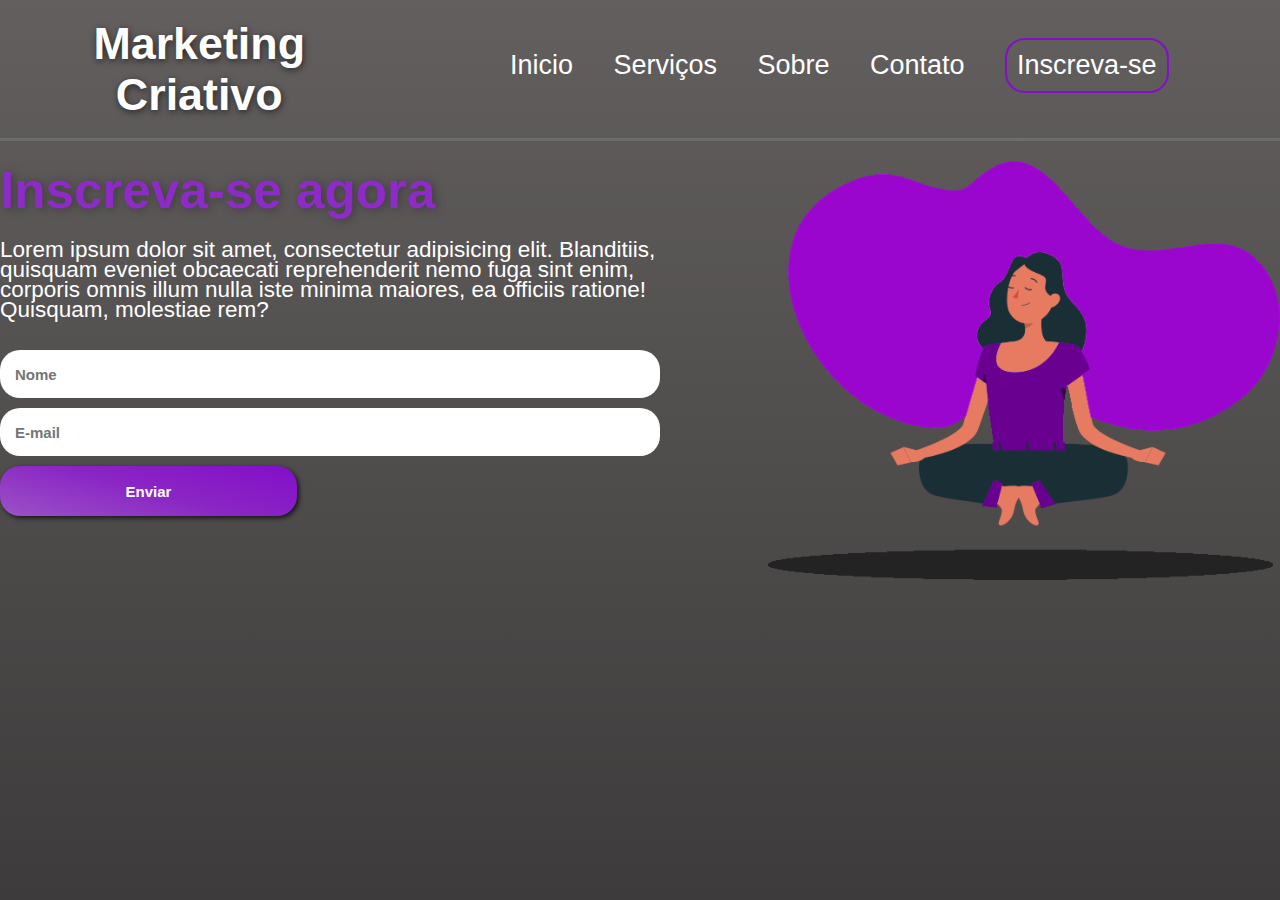
<file: index.html>
<!DOCTYPE html>
<html lang="pt-br">
<head>
    <meta charset="UTF-8">
    <meta http-equiv="X-UA-Compatible" content="IE=edge">
    <meta name="viewport" content="width=device-width, initial-scale=1.0">
    <link rel="stylesheet" href="css/style.css">
    <link rel="stylesheet" href="css/media.css">
    <title>Landing Page</title>

    <script type="text/javascript">
        function abrir(){
            document.getElementById('modal').style.display = 'block';
        }
        function fechar() {
            document.getElementById('modal').style.display = 'none';
        }
    </script>
</head>
<body>
    <header>
        <div id="title">
            <h1>Marketing</h1>
            <h1>Criativo</h1>
        </div>
        <ul>
            <a href="#">Inicio</a>
            <a href="#">Serviços</a>
            <a href="#">Sobre</a>
            <a href="#">Contato</a>
            <a href="javascript: abrir();" id="inscreva-se">Inscreva-se</a>
        </ul>
    </header>
    <main>
        <aside>
            <section>
                <h2>Inscreva-se agora</h2>
                <p>
                    Lorem ipsum dolor sit amet, consectetur adipisicing elit. Blanditiis, quisquam eveniet obcaecati reprehenderit nemo fuga sint enim, corporis omnis illum nulla iste minima maiores, ea officiis ratione! Quisquam, molestiae rem?
                </p>
            </section>
            <form action="php/conn.php" method="POST" autocomplete="off">
                <input type="text"      name="nome"     placeholder="Nome">
                <input type="email"     name="email"    placeholder="E-mail">
                <input type="submit" id="btn" class="sla"   name="submit"   value="Enviar">
            </form>
        </aside>
        <article>
            <img src="images/77d0a7c454e658833800528e748edbe9.png" alt="Mulher">
        </article>
    </main>



    <div id="modal" class="modal">
        <form action="php/cadastro.php" method="POST" autocomplete="off" id="form-cadastro">
            <fieldset>
                <legend><h1>Cadastro</h1></legend>
                <a href="javascript: fechar();" class="fechar">x</a>
                <input type="text"   class="input-cadastro" name="nome"      placeholder="Nome">
                <input type="text"   class="input-cadastro" name="sobrenome" placeholder="Sobrenome">
                <input type="text"   class="input-cadastro" name="senha"     placeholder="Senha">
                <input type="email"  class="input-cadastro" name="email"     placeholder="E-mail">
                <input type="submit" id="bnt-cadastrar"     name="submit"    value      ="Enviar">
            </fieldset>
        </form>
    </div>
</body>
</html>
</file>
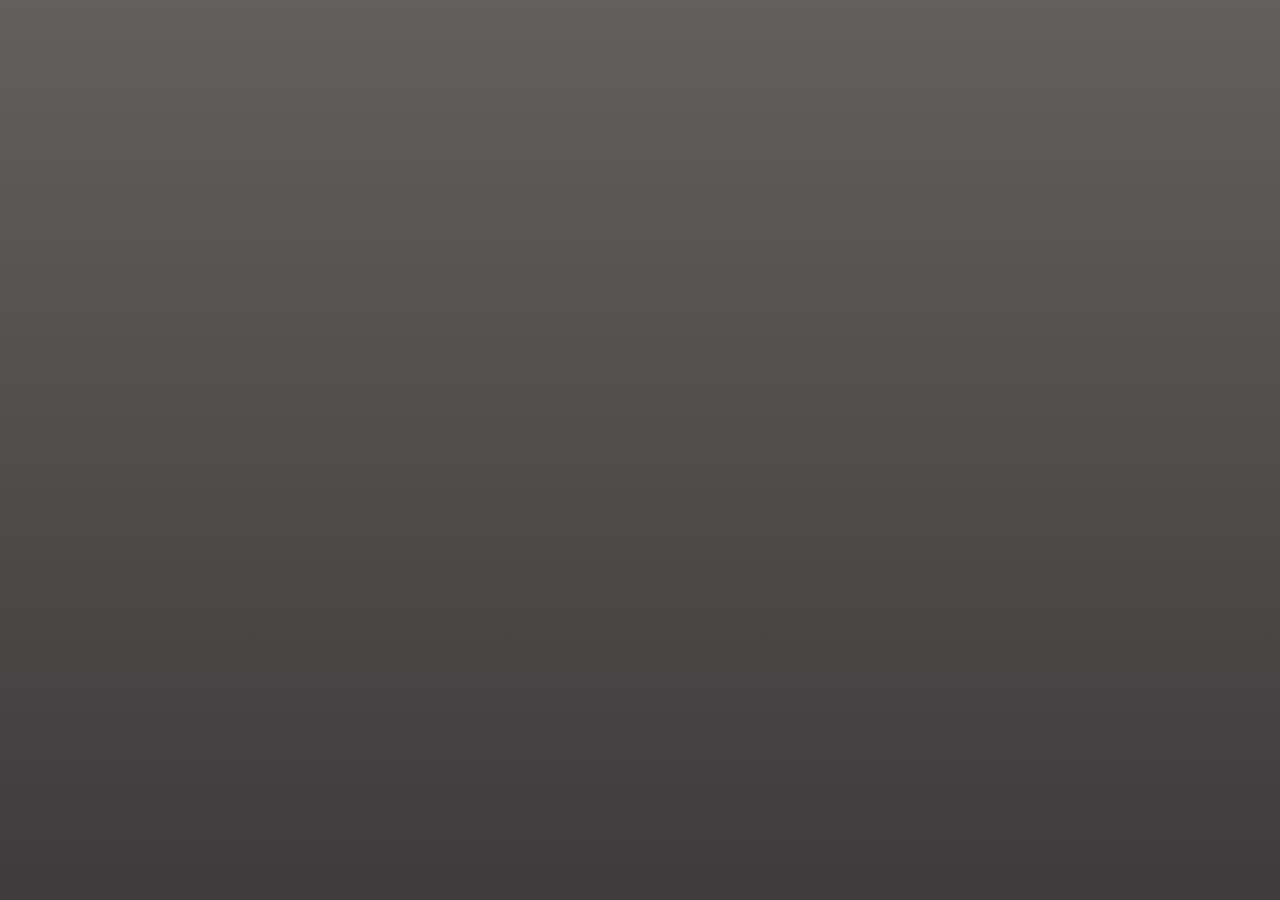
<file: cadastro.html>
<!DOCTYPE html>
<html lang="pt-br">
<head>
    <meta charset="UTF-8">
    <meta http-equiv="X-UA-Compatible" content="IE=edge">
    <meta name="viewport"  content="width=device-width, initial-scale=1.0">
    <link rel="stylesheet" href="css/style.css">
    <link rel="stylesheet" href="css/media.css">
    <title>Landing Page</title>
</head>
<body>
    
    <div id="modal" class="modal">
        <div class="modal-conteudo">
            <form action="php/cadastro.php" method="POST" autocomplete="off" id="form-cadastro">
                <fieldset>
                    <legend><h1>Cadastro</h1></legend>
                    <input type="text"   class="input-cadastro" name="nome"      placeholder="Nome">
                    <input type="text"   class="input-cadastro" name="sobrenome" placeholder="Sobrenome">
                    <input type="text"   class="input-cadastro" name="senha"     placeholder="Senha">
                    <input type="email"  class="input-cadastro" name="email"     placeholder="E-mail">
                    <input type="submit" id="bnt-cadastrar"     name="submit"    value      ="Enviar">
                </fieldset>
            </form>
        </div>
    </div>
</body>
</html>
</file>
<file: css/style.css>
@charset "UTF-8";

@keyframes btn-animation{
    0%{
        transform: translatey(0px);
        box-shadow: 0px 0px 0px grey;
    }
    25%{
        transform: translatey(-20px);
        box-shadow: 0px 20px 0px grey;
    }
    50%{
        transform: translatey(20px);
        box-shadow: 0px -20px 0px grey;
    } 
    100%{
        transform: translatey(0px);
        box-shadow: 0px 0px 0px grey;
    }
}

#btn:hover{
    animation: btn-animation 1s linear reverse;
}   

*{
    margin: 0px;
    padding: 0px;
    font-family: Arial, Helvetica, sans-serif;
    color: white;
}

body{
    height: 100vh;
    background-image: linear-gradient(to top, rgb(61, 59, 59), rgb(99, 95, 95));
}

header{
    width: 100vw;
    display: flex;
    flex-direction: row;
    justify-content: space-around;
    border-bottom: 3px solid rgba(120, 119, 119, 0.671);
}

#title{
    margin-top: 2vh;
    margin-bottom: 2vh;
    text-align: center;
}

h1{    
    color:white;
    font-size: 3.5vw;
    text-shadow: 1px 2px 7px rgba(0, 0, 0, 0.598);
}

ul{
    margin-top: 20px;
}

header > ul > a{  
    margin: 2vh;
    color: white;
    font-size: 3vh;
    display: inline-block;
    text-decoration: none;
}

header > ul > a:hover{
    transition: 0.5s all;
    color: rgb(174, 119, 206);
}

#inscreva-se{
    padding: 10px;
    border-radius: 20px;
    border: 2px solid rgb(132, 14, 201);
}

#inscreva-se:hover{
    color: white;
    background-image: linear-gradient(15deg, rgb(152, 75, 197), rgb(138, 38, 196), rgb(132, 14, 201));
}

main{
    width: 100vw;   
    display: flex;
    margin-top: 20px;
    flex-direction: row;
    justify-content: space-evenly;
}

aside{
    width: 90vh;
    height: 70vh;
    display: flex;
    flex-direction: column;
}

section{
    width: 80vh;
}

h2{
    font-size: 4vw;
    font-weight: 900;
    text-shadow: 2px 1px 8px #2d2a2a98;
    color: rgb(140, 43, 197);
}

p{
    margin: 20px 0px;
    font-size: 2.5vh;
    line-height: 20px;
    color: white;
}

input{
    width: 70vh;
    height: 2vh;
    padding: 15px;
    font-size: 15px;
    justify-content: center;
    font-weight: bold;
    margin-top: 10px;
    border-radius: 20px;
    border: none;
    color: black;
}

form{
    width: 35vw;
    display: grid;
}

form [type= "submit"]{
    height: 50px;
    width: 45%;
    color: white;
    font-weight: bold;
    box-shadow: 2px 2px 5px rgba(0, 0, 0, 0.732);
    background-image: linear-gradient(15deg, rgb(155, 82, 198), rgb(138, 38, 196), rgb(132, 14, 201));
}

form [type= "submit"]:hover{
    cursor: pointer;
    transform: translate(-3px, -3px);
    background-image: linear-gradient(-75deg, rgb(152, 75, 197), rgb(138, 38, 196), rgb(132, 14, 201));
    border: 3px solid rgba(255, 255, 255, 0.886);
    box-shadow: 8px 8px 10px rgba(0, 0, 0, 0.963);
    transition: transform 1s, border 0.5s;
}

article{
    width: 40vw;
    display: flex;
    justify-content: right  ;
    flex-direction: column;
    animation: img-animation ease-in-out infinite;
}

#img{
    animation: img-animation ease-in-out infinite;
}

/* ----- modal cadastro ------*/

.modal{
    position: fixed;
    top: 0;
    right: 0;
    bottom: 50;
    left: 0;
    margin: auto;
    width: 100%;
    height: 100%;
    padding: 15px;
    background-color: rgba(54, 54, 54, 0.877);
    display: none;
}

fieldset{
    background-color: rgba(194, 194, 194, 0.795);
    border: 2px solid rgba(0, 0, 0, 0.527);
    align-self: center;
    padding: 20px;
    border-radius: 20px;
}

legend{
    text-align: center;
    width: 0 auto;
}

#form-cadastro{
    width: auto;
    display: flex;
    flex-direction: column;
    place-content: center;
    position: relative;
    top: 15vh;
}

.fechar{
    width: 40px;
    height: 40px;
    color: black;
    font-size: 2em;
    border-radius: 50px;
    text-align: center;
    text-decoration: none;
    background-color: rgb(255, 255, 255);
    margin-bottom: -50px;
    position: absolute;
    top: 20px;
    right: 420px;
}

.fechar:hover{
    border: 4px solid rgba(0, 0, 0, 0.306);
    box-shadow: 0px 0px 0px 3px white;
    transition: .5s;
}

.input-cadastro{
    display: flex;
    flex-direction: column;
    width: 30vw;
}
</file>
<file: css/media.css>
@media screen and (max-width: 1150px){
    *{
        margin: 0px;
        padding: 0px;
    }

    body{
        width: 95vw;
        height: auto;
    }

    header{
        width: 95vw;
        flex-direction: column;
    }

    #title{
        margin-top: 10px;
    }

    h1{
        text-align: center;
        font-size: 5vh;
    }

    ul{
        margin-top: 5px;
        text-align: center;
    }

    header > ul > a{  
        margin: 2vh;
        font-size: 2.5vh;
    }

    main{
        width: 95vw;
        flex-direction: column;
    }

    aside{
        width: 95vw;    
        height: 50vh;
        flex-direction: column;
    }

    section{
        width: 95vw;
        text-align: center;
        flex-direction: column;
    }
    
    h2{
        font-size: 5vh;
    }
    
    p{
        font-size: 3vw;
    }
    
    input{
        width: 60vw;
    }

    form{
        width: 95vw;
        display: grid;
        place-content: center;
        flex-direction: column;
    }

    article{
        width: 95vw;
        display: flex;
        place-content: center;
        flex-direction: column;
    }

    img{
        width: 50vh; 
        align-self: center;
    }

    .modal{
        width: 100%;
    }

    fieldset{
        display: flex;
        flex-direction: column;
        margin-top: 10px;
        margin-left: -40px;
    }
    
    legend{
        text-align: center;
        width: 0 auto;
    }
    
    .input-cadastro{
        display: flex;
        flex-direction: column;
        width: 55vw;
    }

    form[type="submit"]{
        text-align: center;
    }

    .fechar{
        width: 40px;
        height: 40px;
        color: black;
        font-size: 2em;
        border-radius: 50px;
        text-align: center;
        text-decoration: none;
        background-color: rgb(255, 255, 255);
        margin-bottom: -50px;
        position: absolute;
        top: 15px;
        right: 70px;
    }

    .fechar:hover{
        border: 4px solid rgba(0, 0, 0, 0.306);
        box-shadow: 0px 0px 0px 3px white;
        transition: .5s;
    }

}
</file>
